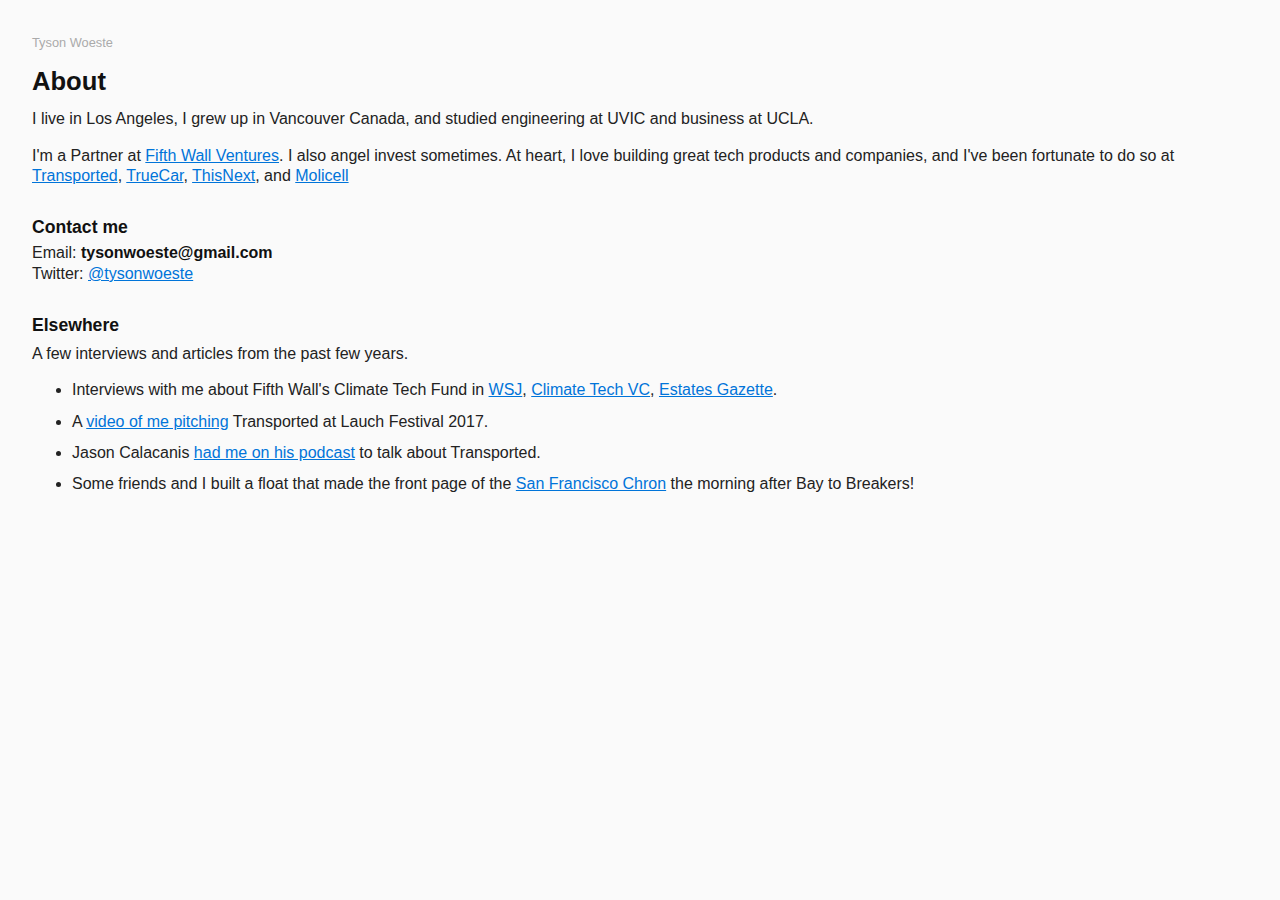
<file: about.html>
<!DOCTYPE html>
<html>
	<head>
		<title>Tyson Woeste - About</title>
		<link rel="stylesheet" href="main.css">
		<meta name="viewport" content="width=device-width, initial-scale=1">
		<!-- Global site tag (gtag.js) - Google Analytics -->
		<script async src="https://www.googletagmanager.com/gtag/js?id=UA-7286680-1"></script>
		<script>
 		 window.dataLayer = window.dataLayer || [];
  		function gtag(){dataLayer.push(arguments);}
 		 gtag('js', new Date());
  		gtag('config', 'UA-7286680-1');
</script>
	</head>
	<body>
		<nav >
		<a class="muted small" href="index.html">Tyson Woeste</a>
		</nav>
		<h1>About</h1>	
    	<p>I live in Los Angeles, I grew up in Vancouver Canada, and studied engineering at UVIC and business at UCLA.</p> 
    	<p>I'm a Partner at <a href="https://www.fifthwall.com">Fifth Wall Ventures</a>. I also angel invest sometimes. At heart, I love building great tech products and companies, and I've been fortunate to do so at <a href="https://www.transported.co">Transported</a>, <a href="https://www.truecar.com">TrueCar</a>, <a href="https://www.truecar.com">ThisNext</a>, and <a href="http://www.molicel.com/">Molicell</a></p>
    	<h2>Contact me</h2>
    	Email: <strong>tysonwoeste@gmail.com</strong><br>
    	Twitter: <a href="https://twitter.com/tysonwoeste">@tysonwoeste</a><br>
    	</p>
    	<h2>Elsewhere</h2>
		<p>A few interviews and articles from the past few years.</p>
		<ul>
		<li>Interviews with me about Fifth Wall's Climate Tech Fund in <a href="https://www.wsj.com/articles/fifth-wall-ventures-preps-real-estate-sustainability-fund-11578999600">WSJ</a>, <a href="https://climatetechvc.org/tyson-woeste-fifth-wall/">Climate Tech VC</a>, <a href="https://www.egi.co.uk/news/fifth-wall-on-the-launch-of-their-200m-carbon-impact-fund/">Estates Gazette</a>.</li>
		<li>A <a href="https://vimeo.com/212626949/418835b467">video of me pitching</a> Transported at Lauch Festival 2017.</li>
		<li>Jason Calacanis <a href="https://thisweekinstartups.com/tyson-woeste-transported-allen-chen-fitbod/">had me on his podcast</a> to talk about Transported.</li>
		<li>Some friends and I built a float that made the front page of the <a href="https://www.sfgate.com/news/article/Good-clean-fun-in-the-Bay-to-Breakers-3263756.php">San Francisco Chron</a> the morning after Bay to Breakers!</li>
		</ul>
		
		<div class="container">
    		<div class="blurb">
    		</div><!-- /.blurb -->
		</div><!-- /.container -->
		<footer>
		</footer>
	</body>
</html>
</file>
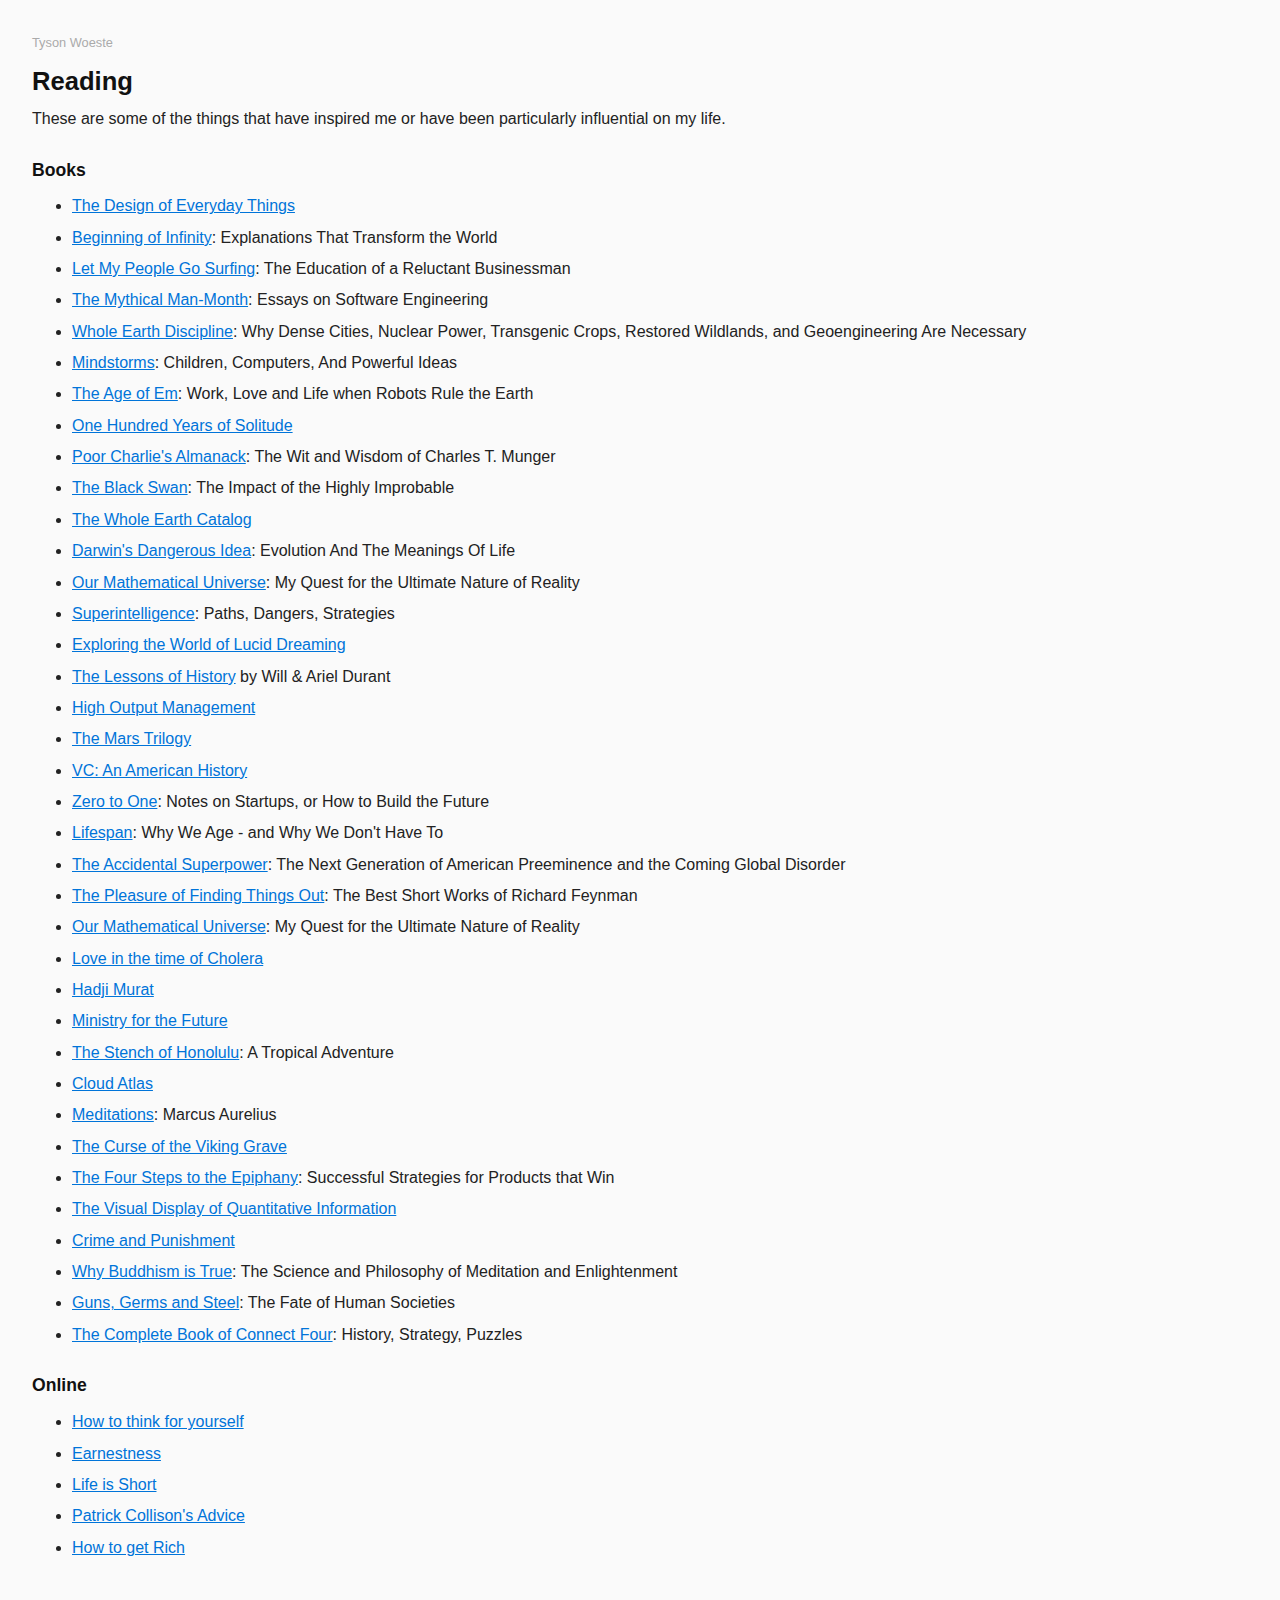
<file: reading.html>
<!DOCTYPE html>
<html>
	<head>
		<title>Tyson Woeste - Reading</title>
		<link rel="stylesheet" href="main.css">
		<meta name="viewport" content="width=device-width, initial-scale=1">
		<!-- Global site tag (gtag.js) - Google Analytics -->
		<script async src="https://www.googletagmanager.com/gtag/js?id=UA-7286680-1"></script>
		<script>
 		 window.dataLayer = window.dataLayer || [];
  		function gtag(){dataLayer.push(arguments);}
 		 gtag('js', new Date());
  		gtag('config', 'UA-7286680-1');
</script>
	</head>
	<body>
		<nav >
		<a class="muted small" href="index.html">Tyson Woeste</a>
		</nav>
		<h1>Reading</h1>	
    	<p>These are some of the things that have inspired me or have been particularly influential on my life.</p> 
    	<h2>Books</h2>
    	<ul>
	<li><a href="https://amzn.to/3yBTdlI">The Design of Everyday Things</a></li>
	<li><a href="https://amzn.to/3fCXCvO">Beginning of Infinity</a>: Explanations That Transform the World</li>
	<li><a href="https://www.amazon.com/Let-My-People-Go-Surfing-audiobook/dp/B01KB9LY6I/">Let My People Go Surfing</a>: The Education of a Reluctant Businessman</li>
	<li><a href="https://amzn.to/3oQhhgb">The Mythical Man-Month</a>: Essays on Software Engineering</li>
	<li><a href="https://www.amazon.com/Whole-Earth-Discipline-Transgenic-Geoengineering/dp/0143118285/">Whole Earth Discipline</a>: Why Dense Cities, Nuclear Power, Transgenic Crops, Restored Wildlands, and Geoengineering Are Necessary </li>
	<li><a href="https://www.amazon.com/Mindstorms-Children-Computers-Powerful-Ideas/dp/1541675126">Mindstorms</a>: Children, Computers, And Powerful Ideas</li>
	<li><a href="https://www.amazon.com/Age-Em-Work-Robots-Earth/dp/0198817827/">The Age of Em</a>: Work, Love and Life when Robots Rule the Earth</li>
	<li><a href="https://www.amazon.com/Hundred-Solitude-Harper-Perennial-Classics/dp/0060883286">One Hundred Years of Solitude</a></li>
	<li><a href="https://www.amazon.com/Poor-Charlies-Almanack-Charles-Expanded/dp/1578645018">Poor Charlie&#39;s Almanack</a>: The Wit and Wisdom of Charles T. Munger</li>
	<li><a href="https://www.amazon.com/Black-Swan-Improbable-Robustness-Fragility/dp/081297381X">The Black Swan</a>: The Impact of the Highly Improbable</li>
	<li><a href="https://www.amazon.com/Original-Whole-Catalog-Special-Anniversary/dp/1892907054/">The Whole Earth Catalog</a></li>
	<li><a href="https://www.amazon.com/DARWINS-DANGEROUS-IDEA-EVOLUTION-MEANINGS/dp/068482471X">Darwin&#39;s Dangerous Idea</a>: Evolution And The Meanings Of Life</li>
	<li><a href="https://amzn.to/3vm27li">Our Mathematical Universe</a>: My Quest for the Ultimate Nature of Reality</li>
	<li><a href="https://amzn.to/3oQitzW">Superintelligence</a>: Paths, Dangers, Strategies</li>
	<li><a href="https://amzn.to/3oORLrv">Exploring the World of Lucid Dreaming</a></li>
	<li><a href="https://www.amazon.com/Lessons-History-Will-Durant/dp/143914995X">The Lessons of History</a> by Will &amp; Ariel Durant</li>
	<li><a href="https://www.amazon.com/High-Output-Management/dp/B08Z8K64S2">High Output Management</a></li>
	<li><a href="https://www.amazon.com/gp/product/B075V8LBP">The Mars Trilogy</a></li>
	<li><a href="https://amzn.to/3wwX3dV">VC: An American History</a></li>
	<li><a href="https://amzn.to/2QOoQY2">Zero to One</a>: Notes on Startups, or How to Build the Future</li>
	<li><a href="https://amzn.to/3vpd4T5">Lifespan</a>: Why We Age - and Why We Don&#39;t Have To </li>
	<li><a href="https://amzn.to/2QVEAJ2">The Accidental Superpower</a>: The Next Generation of American Preeminence and the Coming Global Disorder</li>
	<li><a href="https://amzn.to/34iV14Z">The Pleasure of Finding Things Out</a>: The Best Short Works of Richard Feynman</li>
	<li><a href="https://amzn.to/3yALQe9">Our Mathematical Universe</a>: My Quest for the Ultimate Nature of Reality</li>
	<li><a href="https://amzn.to/3oTehQ3">Love in the time of Cholera</a></li>
	<li><a href="https://amzn.to/3hYgGaZ">Hadji Murat</a></li>
	<li><a href="https://amzn.to/3yCBdHI">Ministry for the Future</a></li>
	<li><a href="https://amzn.to/2Tk8nfd">The Stench of Honolulu</a>: A Tropical Adventure </li>
	<li><a href="https://amzn.to/3fg0fot">Cloud Atlas</a></li>
	<li><a href="https://amzn.to/3vqwd7a">Meditations</a>: Marcus Aurelius</li>
	<li><a href="https://amzn.to/3fhnr5R">The Curse of the Viking Grave</a></li>
	<li><a href="https://amzn.to/3yBThBY">The Four Steps to the Epiphany</a>: Successful Strategies for Products that Win</li>
	<li><a href="https://amzn.to/3yD7m20"> The Visual Display of Quantitative Information</a></li>
	<li><a href="https://amzn.to/34dUX6C">Crime and Punishment</a></li>
	<li><a href="https://amzn.to/3yEpuID">Why Buddhism is True</a>: The Science and Philosophy of Meditation and Enlightenment</li>
	<li><a href="https://amzn.to/3wwl30P">Guns, Germs and Steel</a>: The Fate of Human Societies </li>
	<li><a href="https://amzn.to/2Sraw8m">The Complete Book of Connect Four</a>: History, Strategy, Puzzles</li>
		</ul>
		<h2>Online</h2>
    	<ul>
    	<li><a href="http://paulgraham.com/think.html">How to think for yourself</a></li>
    	<li><a href="http://paulgraham.com/earnest.html">Earnestness</a></li>
    	<li><a href="http://www.paulgraham.com/vb.html">Life is Short</a></li>
    	<li><a href="https://patrickcollison.com/advice">Patrick Collison's Advice</a></li>
    	<li><a href="https://twitter.com/naval/status/1107112712750821381">How to get Rich</a></li>
    	</ul>
		<div class="container">
    	<div class="blurb">
    	</div><!-- /.blurb -->
		</div><!-- /.container -->
		<footer>
		</footer>
	</body>
</html>
</file>
<file: main.css>
body {
  font-family: -apple-system, BlinkMacSystemFont, Helvetica, Arial, sans-serif;
  line-height: 1.3em;
  font-size: 1.0em;
  color: #222;
  max-width: 80rem;
  padding: 2rem;
  margin: auto;
  background: #fafafa; 
}

header {
  display: block;
  width: 100%;
  float: left;
}

img {
  max-width: 100%; 
}

a {
  color: #0074D9; 
}

h1, h2, strong {
  color: #111; 
}

h1 {
  font-size: 1.6em;
}

h2, h3 {
  font-size: 1.1em; 
  margin-top: 1.7em;
  margin-bottom: 0.3em; 
}

h3 {
  font-size: 1.1em; 
  font-style: italic; 
}

p {
  margin-top: 0.5em;
  margin-bottom: 1em;
}

li {
  margin-top: 0.5em;
  margin-bottom: 0.66em;
}

hr {
  border: 0px;
  border-top: 1px solid #eee;
  width: 75%;
}

code, .highlight {
  background: #eff2f4;
  padding: 3px;
  word-wrap: break-word;
  white-space: pre-wrap;       
  white-space: -moz-pre-wrap;  
  white-space: -pre-wrap;      
  white-space: -o-pre-wrap;
  margin: 0;   
}

.highlight {
  padding-left: 1em;
}

.muted {
  color: #aaa;
  text-decoration: none; 
}

.small {
  font-size: .8em; 
}

.green { 
  background-color: #00A667;
}

.yellow { 
  background-color: #F5BA00;
}

.orange { 
  background-color: #F58F00; 
}

table {
  border-collapse: collapse;
}

table, th, td {
  border: 1px solid #eee;
  padding: 0.5em;
}
</file>
